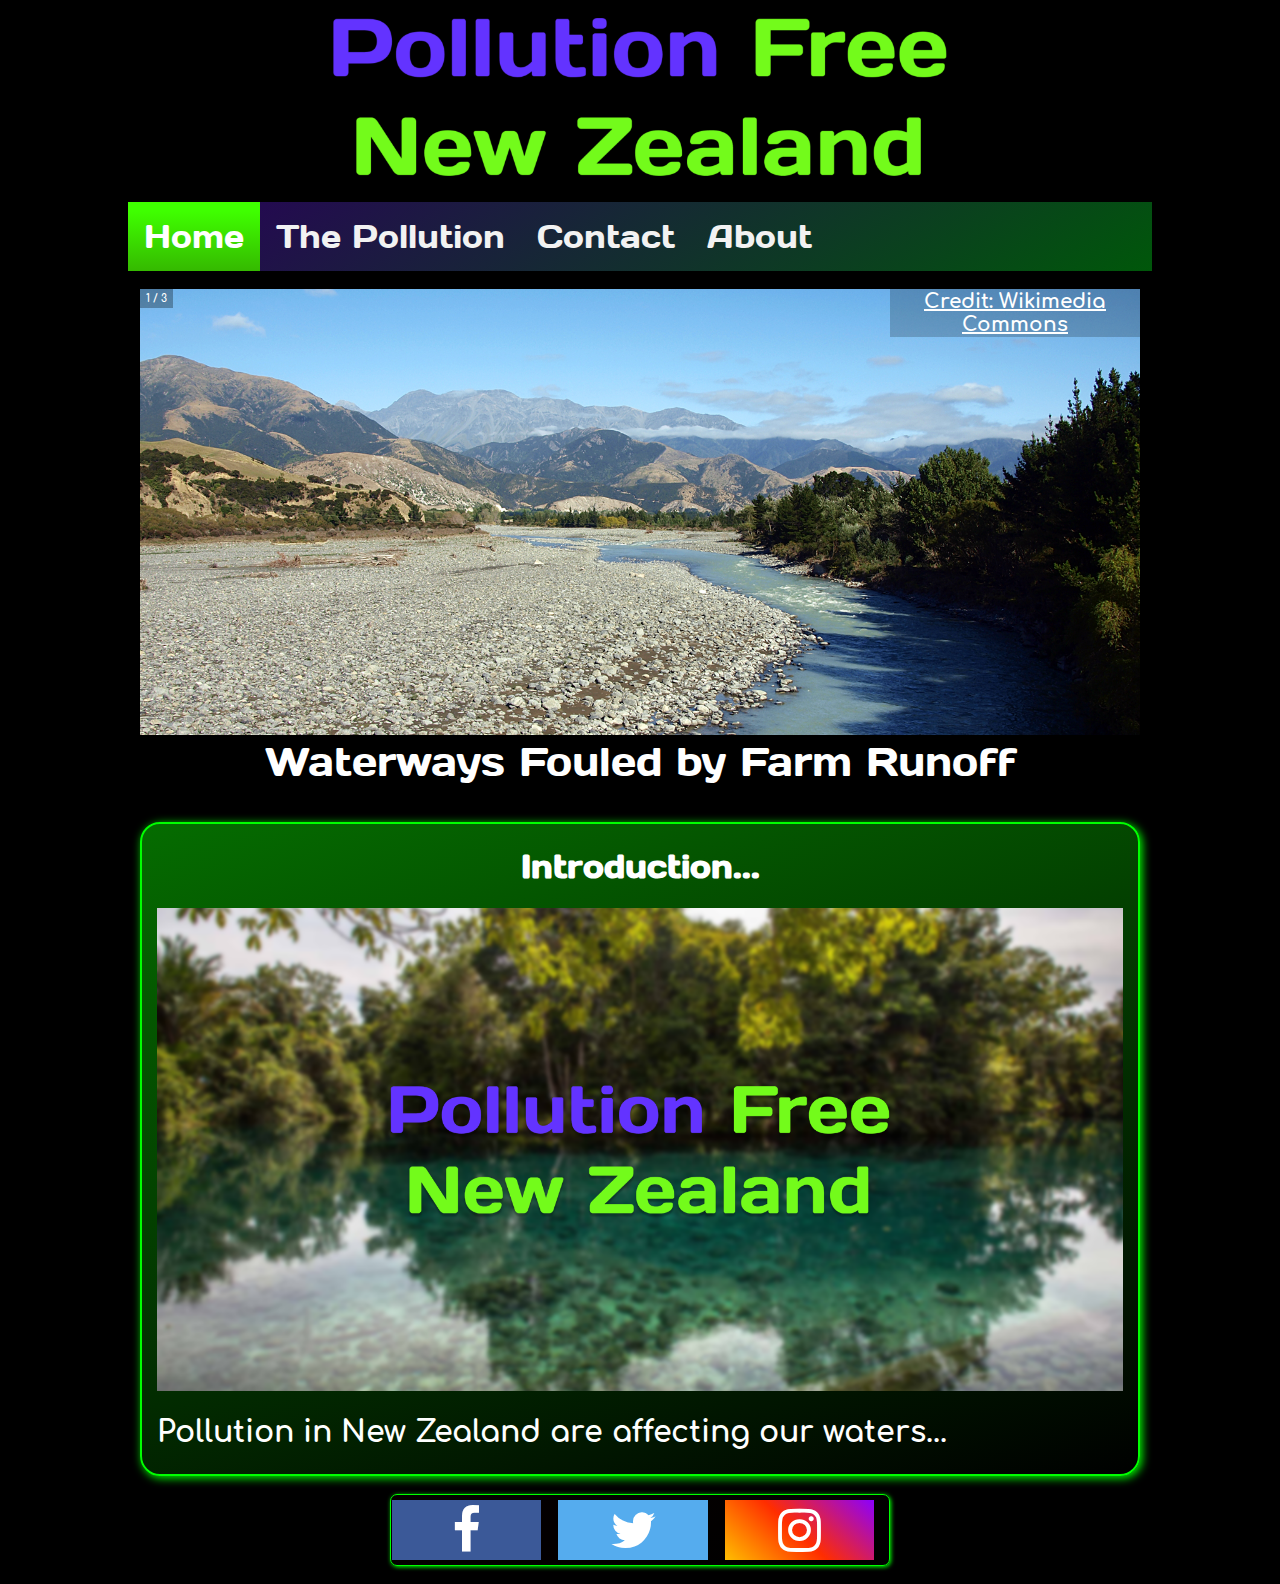
<file: index.html>
<!-- ctrl+k to add comments for notepad+-->


<!DOCTYPE html>
<html lang="en">

<head>
	<title>Home</title>
	<link rel="shortcut icon" type="image/png" href="websiteIcon.ico"/>
	<link rel="stylesheet" type="text/css" href="style.css">
	<link rel="stylesheet" href="https://cdnjs.cloudflare.com/ajax/libs/font-awesome/4.7.0/css/font-awesome.min.css">
	<script src="myscripts.js"></script>
	<meta charset="UTF-8">
	<meta name="description" content="text">
	<meta name="keywords" content="text, text, text">
</head>
<body>
	<!-- Website logo-->
<div class="container">
	<header>
	<br>
		<img id="PFNZLogo" src="textonlypng.png" alt="Pollution Free New Zealand Logo">
	<br>
	</header>


<!-- Top navigation bar which leads to different pages of my website -->
<div class="topnav" id="myTopnav" >
  <a href="index.html" class="active">Home</a>
  <a href="pollution.html">The Pollution</a>
  <a href="contact.html">Contact</a>
  <a href="about.html">About</a>
  <a href="javascript:void(0);" class="icon" onclick="myFunction()">
    <i class="fa fa-bars"></i>
  </a>
</div>

<br>

<!-- Slideshow container -->
<div class="slideshow-container">

  <!-- Full-width images with number and caption text -->
  <div class="mySlides fade">
    <div class="numbertext">1 / 3</div>
    <img src="img1.png" style="width:100%" alt="Clarence River New Zealand">
    <div class="text">Waterways Fouled by Farm Runoff</div>
	<div  class="creditText"><a href="https://commons.wikimedia.org/wiki/File:Clarence_River_New_Zealand_1.jpg" target="_blank">Credit: Wikimedia Commons</a></div>
  </div>

  <div class="mySlides fade">
    <div class="numbertext">2 / 3</div>
    <img src="img2.png" style="width:100%" alt="new zealand waters seeing fastest rate of acidic change in 25 million years">
	<div class="creditText"><a href="https://www.stuff.co.nz/business/farming/107377095/new-zealand-waters-seeing-fastest-rate-of-acidic-change-in-25-million-years" target="_blank">Credit: stuff.co.nz</a></div>
  </div>

  <div class="mySlides fade">
    <div class="numbertext">3 / 3</div>
    <img src="img3.png" style="width:100%" alt="New Zealand Deteriorating water">
    <div class="text">Deteriorating water</div>
	<div class="creditText"><a href="https://www.rnz.co.nz/news/national/380544/new-zealand-s-deteriorating-water-raises-a-stink" target="_blank">Credit: RNZ</a></div>
  </div>
</div>

<br>

<!-- Information box with an image and text -->
<div class="greenParent">
<h1>Introduction...</h1>
 <img id="TestImage1" src="logoOnBackground.png" alt="Pollution Free New Zealand Logo" style="width:100%"> 
<h2>Pollution in New Zealand are affecting our waters... </h2>
</div>

<br>

<!-- Bottom bar with social media links -->
<div class="bottomBar">
<a href="https://facebook.com" target="_blank" class="fa fa-facebook"></a>
<a href="https://twitter.com" target="_blank" class="fa fa-twitter"></a>
<a href="https://instagram.com" target="_blank" class="fa fa-instagram"></a>
</div>
	
<br>
</div>
</body>
</html>

<!--comment-->
</file>
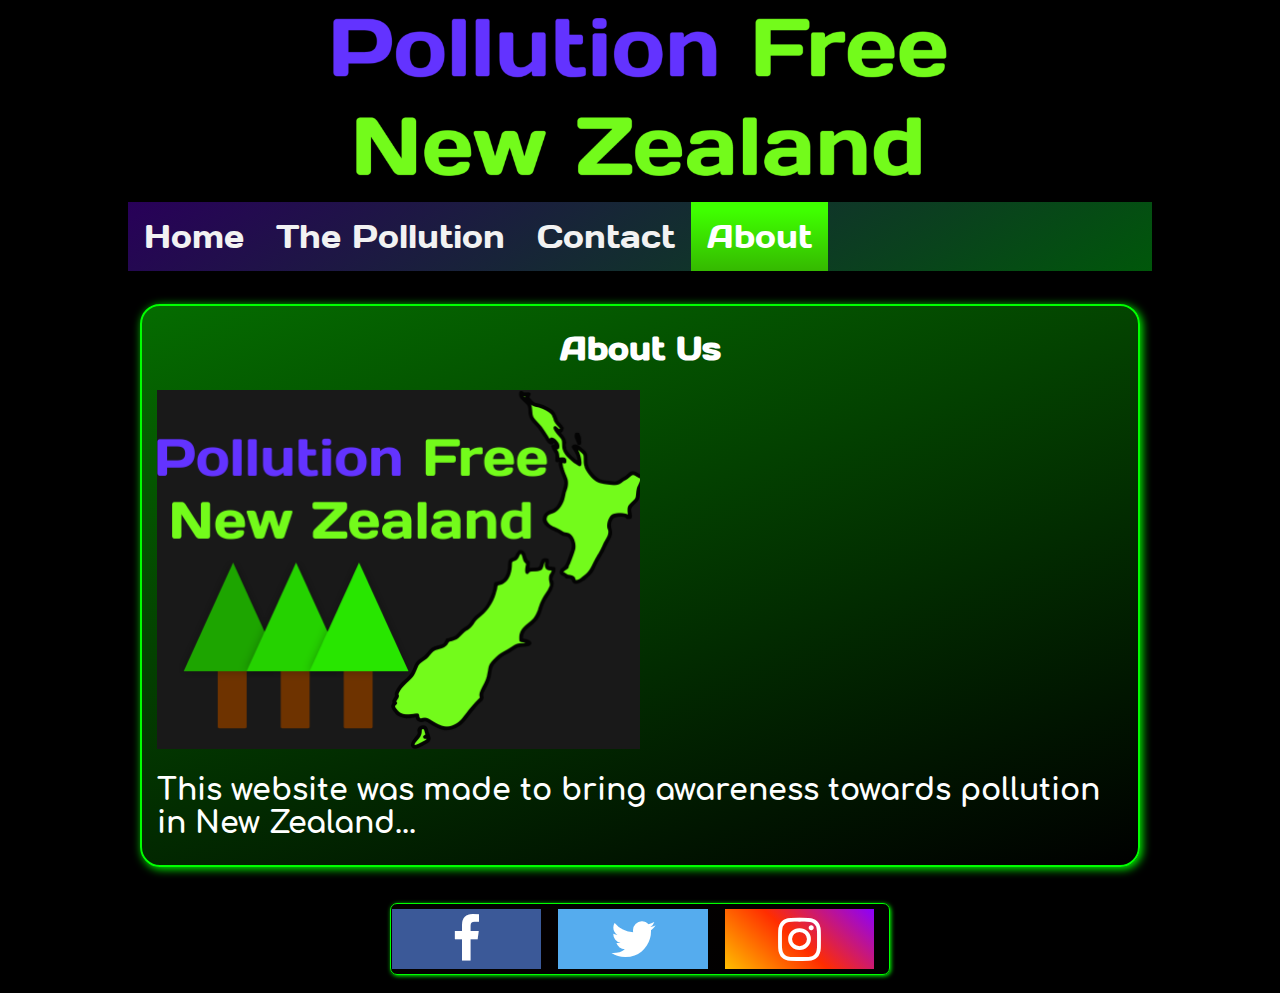
<file: about.html>
<!-- ctrl+k to add comments for notepad+-->


<!DOCTYPE html>
<html lang="en">
<head>
	<title>Home</title>
	<link rel="shortcut icon" type="image/png" href="websiteIcon.ico"/>
	<link rel="stylesheet" type="text/css" href="style.css">
	<link rel="stylesheet" href="https://cdnjs.cloudflare.com/ajax/libs/font-awesome/4.7.0/css/font-awesome.min.css">
	<script src="myscripts.js"></script>
	<meta charset="UTF-8">
	<meta name="description" content="text">
	<meta name="keywords" content="text, text, text">
</head>
<body>
	<!-- Website logo-->
<div class="container">
	<header>
	<br>
		<img id="PFNZLogo" src="textonlypng.png" alt="Pollution Free New Zealand Logo">
	<br>
	</header>

<!-- Top navigation bar which leads to different pages of my website -->
<div class="topnav" id="myTopnav" >
  <a href="index.html">Home</a>
  <a href="pollution.html">The Pollution</a>
  <a href="contact.html" >Contact</a>
  <a href="#about" class="active">About</a>
  <a href="javascript:void(0);" class="icon" onclick="myFunction()">
    <i class="fa fa-bars"></i>
  </a>
</div>

<br>
<!-- About us box with images and text -->
<div class="greenParent">
	<h1>About Us</h1>
	 <img id="TestImage1" src="BeingUsedv2.png" alt="Pollution Free New Zealand Logo" style="width:50%"> 
	<h2>This website was made to bring awareness towards pollution in New Zealand...</h2>
	</div>

<br>

<br>
<!-- Bottom bar with social media links -->
<div class="bottomBar">
<a href="https://facebook.com" target="_blank" class="fa fa-facebook"></a>
<a href="https://twitter.com" target="_blank" class="fa fa-twitter"></a>
<a href="https://instagram.com" target="_blank" class="fa fa-instagram"></a>
</div>
	
<br>
</div>
</body>
</html>

<!--comment-->
</file>
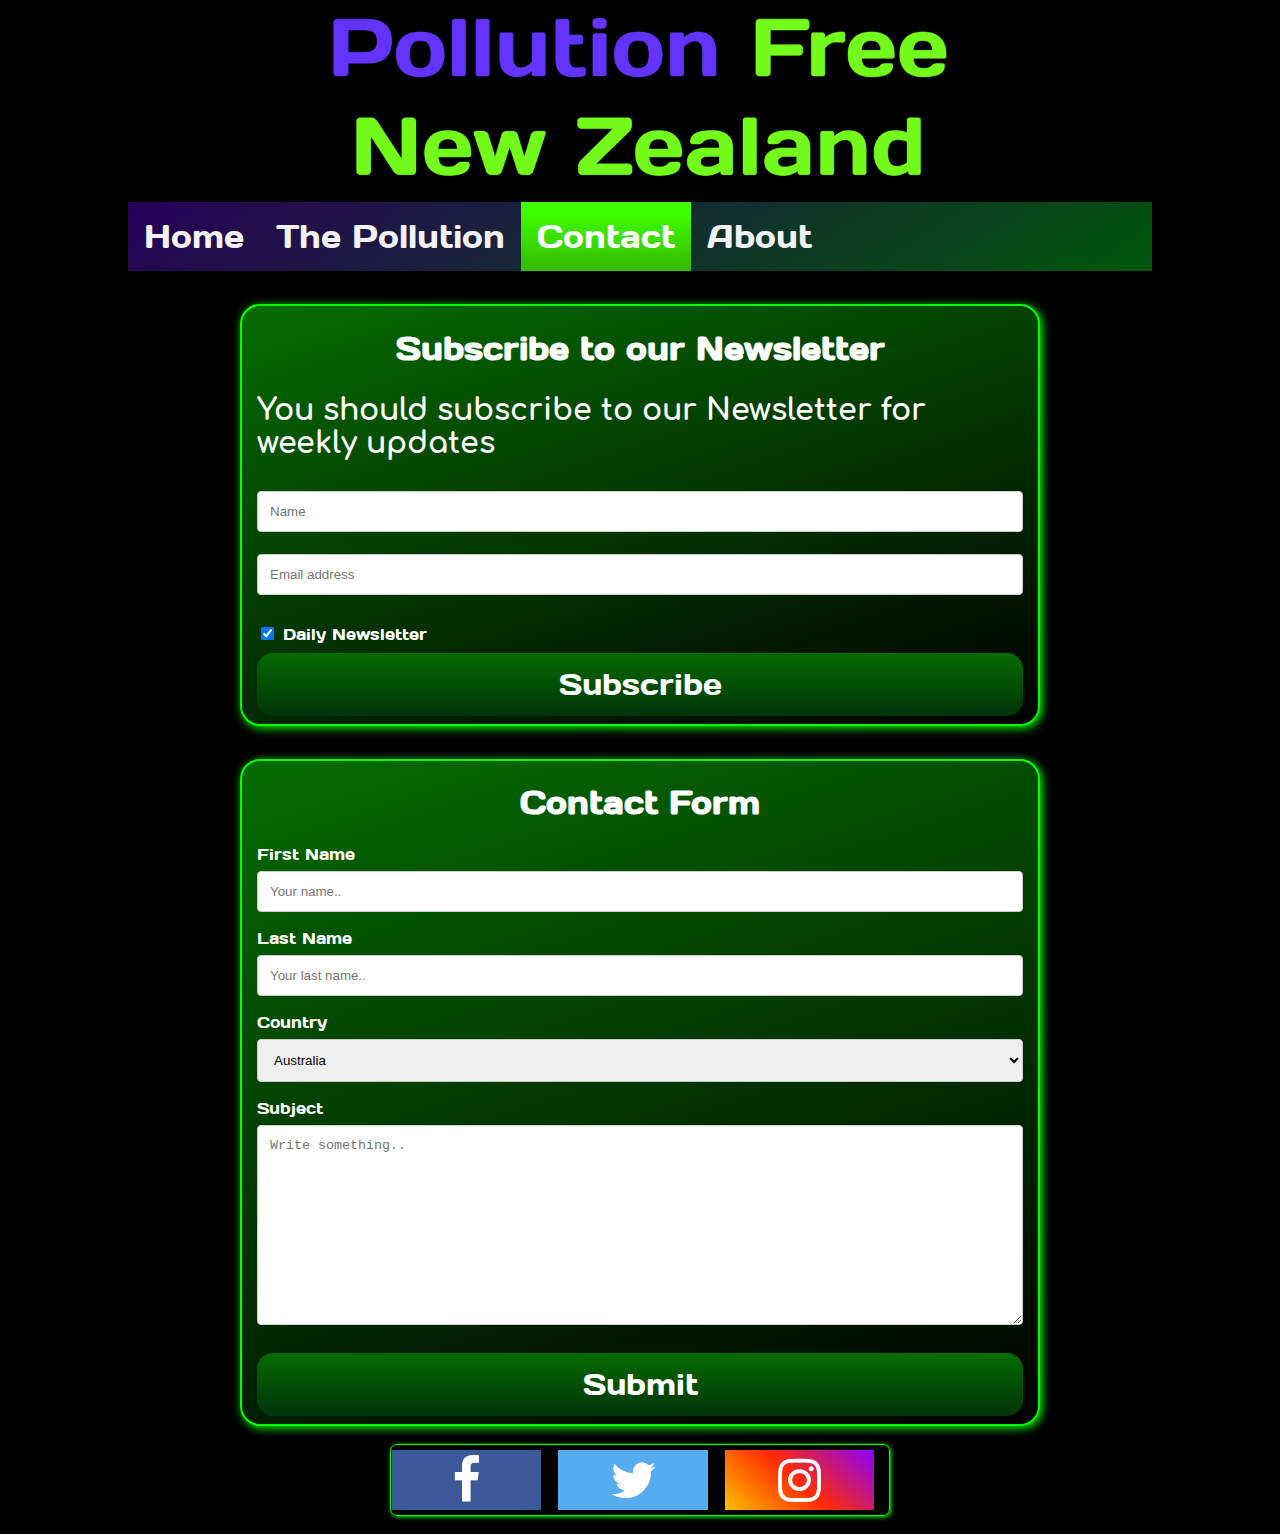
<file: contact.html>
<!-- ctrl+k to add comments for notepad+-->


<!DOCTYPE html>
<html lang="en">

<head>
	<title>Home</title>
	<link rel="shortcut icon" type="image/png" href="websiteIcon.ico"/>
	<link rel="stylesheet" type="text/css" href="style.css">
	<link rel="stylesheet" href="https://cdnjs.cloudflare.com/ajax/libs/font-awesome/4.7.0/css/font-awesome.min.css">
	<script src="myscripts.js"></script>
	<meta charset="UTF-8">
	<meta name="description" content="text">
	<meta name="keywords" content="text, text, text">
</head>
<body>
	<!-- Website logo-->
<div class="container">
	<header>
	<br>
		<img id="PFNZLogo" src="textonlypng.png" alt="Pollution Free New Zealand Logo">
	<br>
	</header>

<!-- Top navigation bar which leads to different pages of my website -->
<div class="topnav" id="myTopnav" >
  <a href="index.html">Home</a>
  <a href="pollution.html">The Pollution</a>
  <a href="#contact" class="active">Contact</a>
  <a href="about.html">About</a>
  <a href="javascript:void(0);" class="icon" onclick="myFunction()">
    <i class="fa fa-bars"></i>
  </a>
</div>

<br>

<!-- Newsletter box -->
<div class="contactContainer">
  <form action="/action_page.php">
    
    <h1>Subscribe to our Newsletter</h1>
    <h2>You should subscribe to our Newsletter for weekly updates</h2>


      <input type="text" placeholder="Name" name="name" required>
      <input type="text" placeholder="Email address" name="mail" required>
      <label>
        <input type="checkbox" checked="checked" name="subscribe"> Daily Newsletter
      </label>



      <input type="submit" value="Subscribe">

  </form>

</div>

<br>

<!-- Contact Form box -->
<div class="contactContainer">
  <h1>Contact Form</h1>
  <form action="/action_page.php">
    <label for="fname">First Name</label>
    <input type="text" id="fname" name="firstname" placeholder="Your name..">

    <label for="lname">Last Name</label>
    <input type="text" id="lname" name="lastname" placeholder="Your last name..">

    <label for="country">Country</label>
    <select id="country" name="country">
      <option value="australia">Australia</option>
      <option value="canada">Canada</option>
      <option value="usa">USA</option>
      <option value="usa">New Zealand</option>
    </select>

    <label for="subject">Subject</label>
    <textarea id="subject" name="subject" placeholder="Write something.." style="height:200px"></textarea>

    <input type="submit" value="Submit">
  </form>
</div>

<br>
<!-- Bottom bar with social media links -->
<div class="bottomBar">
<a href="https://facebook.com" target="_blank" class="fa fa-facebook"></a>
<a href="https://twitter.com" target="_blank" class="fa fa-twitter"></a>
<a href="https://instagram.com" target="_blank" class="fa fa-instagram"></a>
</div>
	
<br>
</div>
</body>
</html>

<!--comment-->
</file>
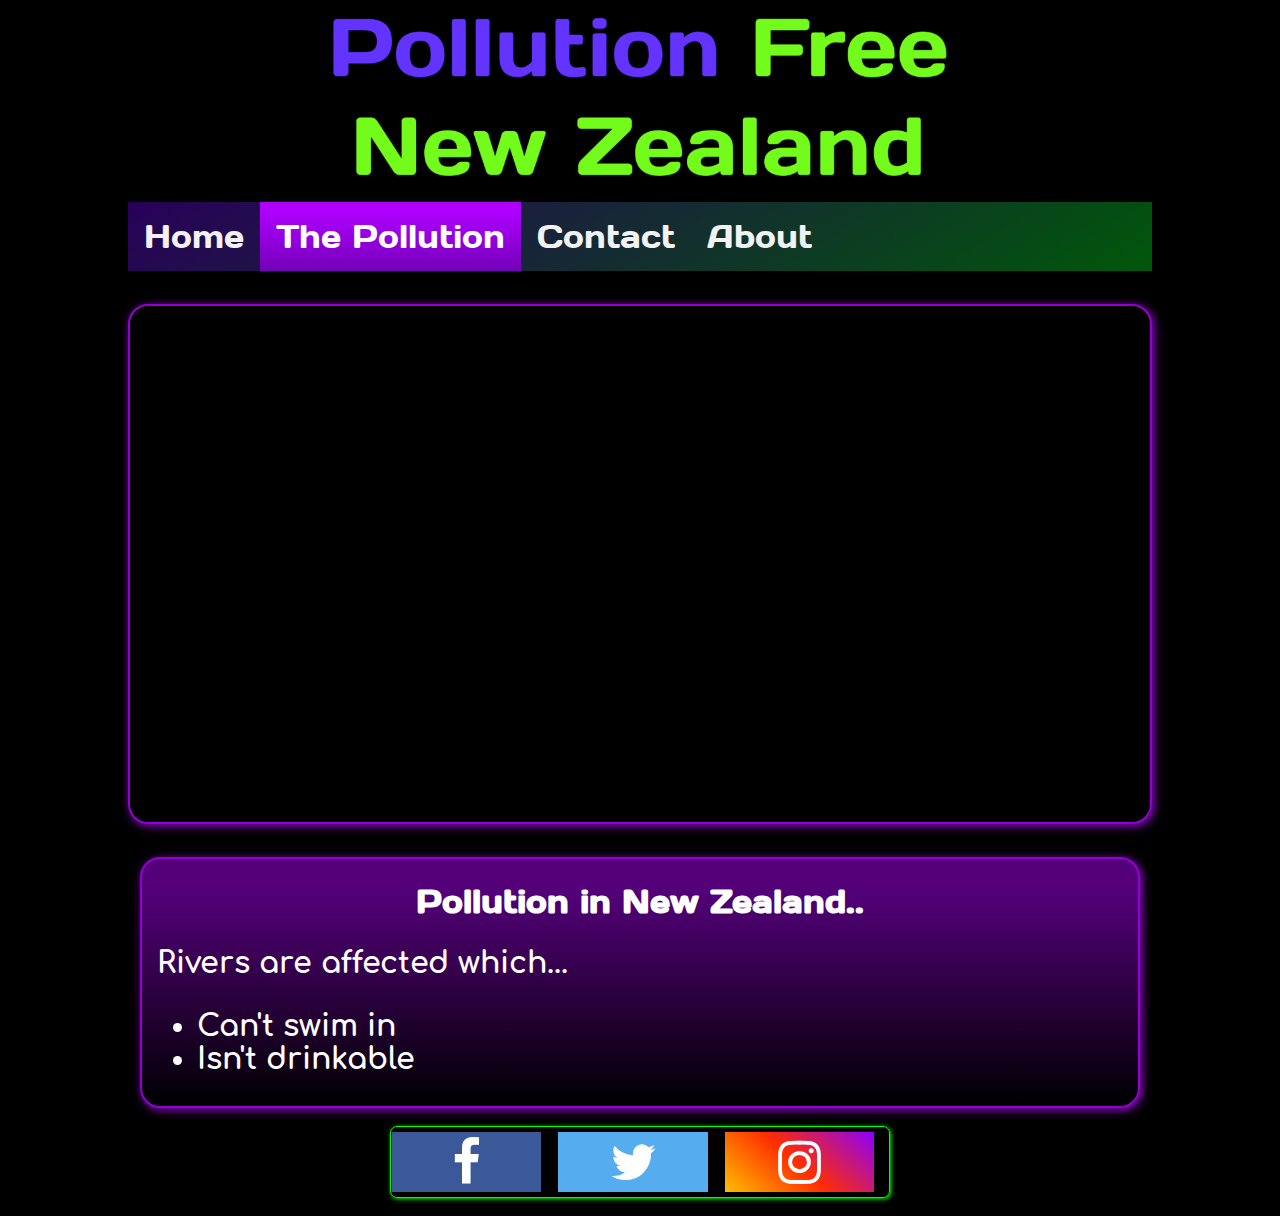
<file: pollution.html>
<!-- ctrl+k to add comments for notepad+-->


<!DOCTYPE html>
<html lang="en">


<head>
	<title>Home</title>
	<link rel="shortcut icon" type="image/png" href="websiteIcon.ico"/>
	<link rel="stylesheet" type="text/css" href="style.css">
	<link rel="stylesheet" href="https://cdnjs.cloudflare.com/ajax/libs/font-awesome/4.7.0/css/font-awesome.min.css">
	<script src="myscripts.js"></script>
	<meta charset="UTF-8">
	<meta name="description" content="text">
	<meta name="keywords" content="text, text, text">
</head>
<body>
	<!-- Website logo-->
<div class="container">
	<header>
	<br>
		<img id="PFNZLogo" src="textonlypng.png" alt="Pollution Free New Zealand Logo">
	<br>
	</header>

<!-- Top navigation bar which leads to different pages of my website -->
<div class="topnav" id="myTopnav" >
  <a href="index.html" >Home</a>
  <a href="#pollution" class="activeP" >The Pollution</a>
  <a href="contact.html">Contact</a>
  <a href="about.html">About</a>
  <a href="javascript:void(0);" class="icon" onclick="myFunction()">
    <i class="fa fa-bars"></i>
  </a>
</div>

<br>
<!-- YouTube video iframe -->
<iframe width="1280" height="720" src="https://www.youtube.com/embed/kQOm37Szgow"  allow="accelerometer; autoplay; encrypted-media; gyroscope; picture-in-picture" allowfullscreen></iframe> 

<br>
<!-- Pollution box with text and lists-->
<div class="purpleParent">
<h1>Pollution in New Zealand..</h1>
<h2>Rivers are affected which...
	<ul>
		<li>Can't swim in</li>
		<li>Isn't drinkable</li>
	  </ul>  
</h2>
</div>

<br>
<!-- Bottom bar with social media links -->
<div class="bottomBar">
<a href="https://facebook.com" target="_blank" class="fa fa-facebook"></a>
<a href="https://twitter.com" target="_blank" class="fa fa-twitter"></a>
<a href="https://instagram.com" target="_blank" class="fa fa-instagram"></a>
</div>
	
<br>
</div>
</body>
</html>

<!--comment-->
</file>
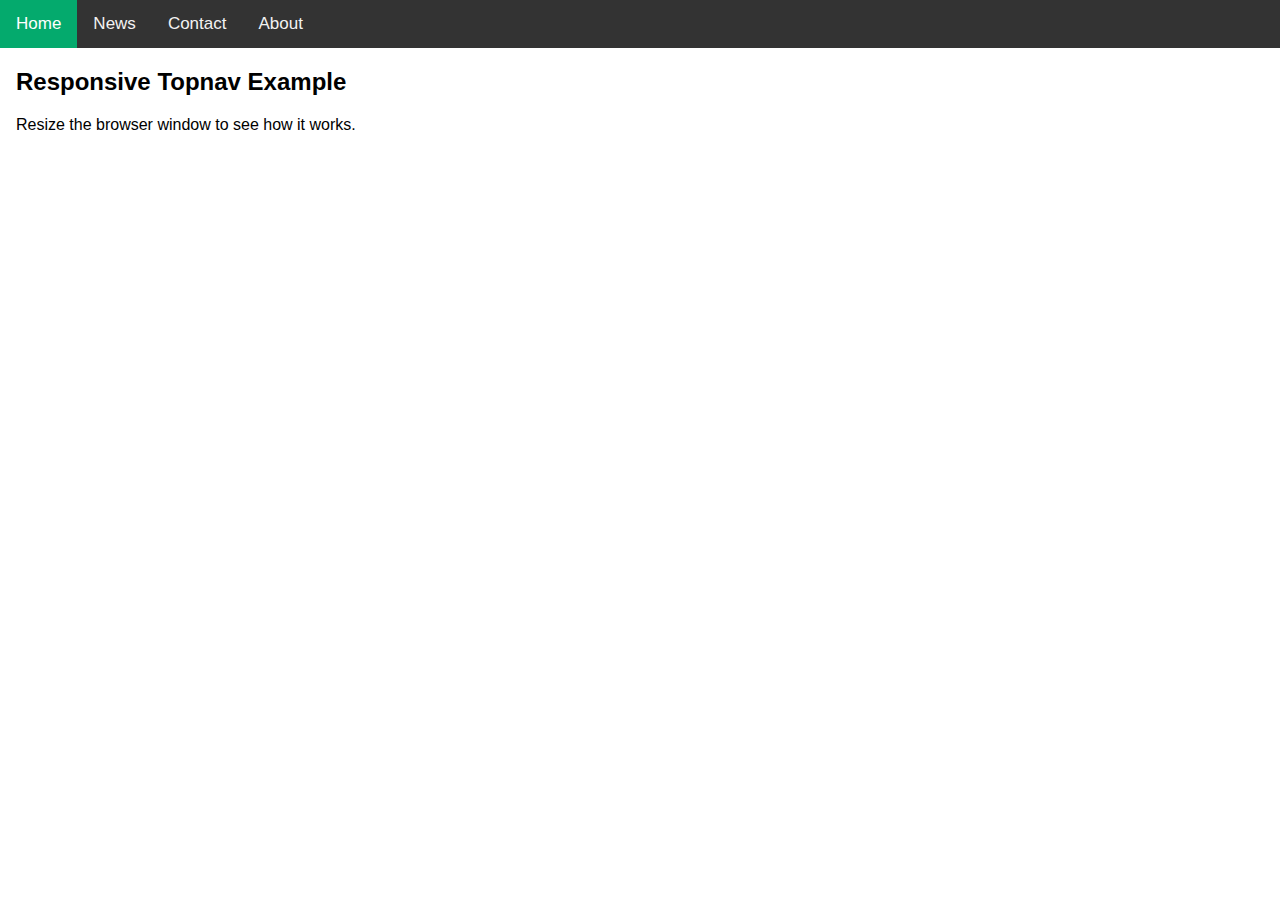
<file: test.html>
<!DOCTYPE html>
<html>
<head>
<meta name="viewport" content="width=device-width, initial-scale=1">
<link rel="stylesheet" href="https://cdnjs.cloudflare.com/ajax/libs/font-awesome/4.7.0/css/font-awesome.min.css">
<style>
body {
  margin: 0;
  font-family: Arial, Helvetica, sans-serif;
}

.topnav {
  overflow: hidden;
  background-color: #333;
}

.topnav a {
  float: left;
  display: block;
  color: #f2f2f2;
  text-align: center;
  padding: 14px 16px;
  text-decoration: none;
  font-size: 17px;
}

.topnav a:hover {
  background-color: #ddd;
  color: black;
}

.topnav a.active {
  background-color: #04AA6D;
  color: white;
}

.topnav .icon {
  display: none;
}

@media screen and (max-width: 600px) {
  .topnav a:not(:first-child) {display: none;}
  .topnav a.icon {
    float: right;
    display: block;
  }
}

@media screen and (max-width: 600px) {
  .topnav.responsive {position: relative;}
  .topnav.responsive .icon {
    position: absolute;
    right: 0;
    top: 0;
  }
  .topnav.responsive a {
    float: none;
    display: block;
    text-align: left;
  }
}
</style>
</head>
<body>

<div class="topnav" id="myTopnav">
  <a href="#home" class="active">Home</a>
  <a href="#news">News</a>
  <a href="#contact">Contact</a>
  <a href="#about">About</a>
  <a href="javascript:void(0);" class="icon" onclick="myFunction()">
    <i class="fa fa-bars"></i>
  </a>
</div>

<div style="padding-left:16px">
  <h2>Responsive Topnav Example</h2>
  <p>Resize the browser window to see how it works.</p>
</div>

<script>
function myFunction() {
  var x = document.getElementById("myTopnav");
  if (x.className === "topnav") {
    x.className += " responsive";
  } else {
    x.className = "topnav";
  }
}
</script>

</body>
</html>
</file>
<file: style.css>
/*Loading my fonts*/

@font-face {
  font-family: DaysFont;
  src: url(Days.ttf);
}

@font-face {
  font-family: Comfortaa-Bold;
  src: url(Comfortaa-Bold.ttf);
}

header {
  padding-top: 0px;
  padding-right: 0px;
  padding-bottom: 8px;
  padding-left: 0px;
}


/*Pollution Free NZ Logo*/
#PFNZLogo {
	max-width: 60%;
	height: auto;
	display: block;
	margin-left: auto;
	margin-right: auto;
}

/*Green box properties*/
.greenParent {
  max-width: 1000px;
  position: relative;
  margin: auto;
  display: block;
  height: auto;
  border-radius: 20px;
  border: 2px solid lime;
  box-shadow: 2px 2px 10px lime;	
  padding-top: 0px;
  padding-right: 15px;
  padding-bottom: 0px;
  padding-left: 15px;
  margin-top: 15px; 
  background: rgb(0,0,0);
  background: linear-gradient(342deg, rgba(0,0,0,1) 0%, rgba(5,108,0,1) 100%);
}

/*Purple box properties*/
.purpleParent {
  max-width: 1000px;
  position: relative;
  margin: auto;
  display: block;
  height: auto;
  border-radius: 20px;
  border: 2px solid DarkViolet;
  box-shadow: 2px 2px 10px DarkViolet;	
  padding-top: 0px;
  padding-right: 15px;
  padding-bottom: 0px;
  padding-left: 15px;
  margin-top: 15px; 
background: rgb(0,0,0);
background: linear-gradient(0deg, rgba(0,0,0,1) 0%, rgba(83,0,121,1) 87%);
}

/*YouTube video preview*/
iframe {
  position: relative;
  margin: auto;
  display: block;
  height: 520px;
  border-radius: 20px;
  border: 2px solid DarkViolet;
  box-shadow: 2px 2px 10px DarkViolet;	
  margin-top: 15px; 
  max-width: 100%;
  min-width: 50%;
}









/*YouTube video preview*/

h1  {
	color: white;
	font-family:DaysFont;
	text-align: center;
}

 h2 {
	color: white;
	font-family:Comfortaa-Bold;
	font-size:30px;
/*text-align: left;*/

} 

/*Background colour of website*/
body {
	background-color: #000000;
}

/*Margins for whole website*/
.container {
	width:80%;
	margin-left: 10%;
	margin-right: 10%;

}

.header {
  background-color: #f1f1f1;
  padding: 30px;
  text-align: center;
}


/*Top navigation bar*/
.topnav {
overflow: hidden;
background: rgb(40,0,89);
background: linear-gradient(148deg, rgba(40,0,89,1) 0%, rgba(0,87,10,1) 100%);
/* position: sticky; */
top: 0;
border-style: solid solid solid solid;
border-width:0px;
}

.topnav a {
  float: left;
  display: block;
  color: #f2f2f2;
  text-align: center;
  padding: 14px 16px;
  text-decoration: none;
  font-size: 32px;
  font-family:DaysFont;
}

.topnav a:hover {
background: rgb(69,0,154);
background: linear-gradient(148deg, rgba(69,0,154,1) 0%, rgba(0,145,17,1) 100%);
  box-shadow: 2px 2px 10px black;	
  
}

.topnav a.active {
	background: rgb(53,185,0);
	background: linear-gradient(0deg, rgba(53,185,0,1) 0%, rgba(63,255,0,1) 87%);
  color: white;
}

.topnav a.activeP{
	background: rgb(116,0,185);
	background: linear-gradient(0deg, rgba(116,0,185,1) 0%, rgba(175,0,255,1) 87%);
  color: white;
}

.topnav .icon {
  display: none;
}

@media screen and (max-width: 915px) {
  .topnav a:not(:first-child) {display: none;}
  .topnav a.icon {
    float: right;
    display: block;
  }
}

@media screen and (max-width: 915px) {
  .topnav.responsive {position: relative;}
  .topnav.responsive .icon {
    position: absolute;
    right: 0;
    top: 0;
  }
  
  @media screen and (max-width: 183px) {
  .topnav a:not(:first-child) {display: none;}
  .topnav a.icon {
    float: right;
    display: block;
  }
}
  
  .topnav.responsive a {
    float: none;
    display: block;
    text-align: left;
	position: sticky;
	top: 0;
  }
}

* {box-sizing:border-box}

/* Slideshow container */
.slideshow-container {
  max-width: 1000px;
  position: relative;
  margin: auto;
}

/* Hide the images by default */
.mySlides {
  display: none;
}



* {box-sizing: border-box}
body {font-family: Verdana, sans-serif; margin:0}
.mySlides {display: none}
img {vertical-align: middle;}

/* Slideshow container */
.slideshow-container {
  max-width: 1000px;
  position: relative;
  margin: auto;
}


/* Caption text */
.text {
  font-size: 40px;
  padding: 1px 12px;
  position: absolute;
  bottom: 0px;
  right: 0%;
  width: 100%;
  text-align: center;
  color: white;
  font-family:DaysFont;
  background-color: rgba(0, 0, 0, 1);
}

/*text for crediting the image*/
.creditText {
  font-size: 20px;
  padding: 1px 12px;
  position: absolute;
  top: 0px;
  right: 0%;
  width: 25%;
  text-align: center;
  color: white;
  font-family: Comfortaa-Bold;
  background-color: rgba(0, 0, 0, 0.2);
}

/* Number text (1/3 etc) */
.numbertext {
  color: #ffffff;
  font-size: 10px;
  padding: 4px 6px;
  position: absolute;
  top: 0px;
  background-color: rgba(0, 0, 0, 0.3);
 font-family: Comfortaa-Bold;
}

/*Button bar for social media links*/
.bottomBar {
  color: #ffffff;
  padding: 50px 12px;
  bottom: 0px;
  font-family: Comfortaa-Bold;
  max-width: 500px;
  position: relative;
  font-size: 50px;
  margin: auto;
  display: block;
  height: auto;
  border-radius: 7px;
  border: 1px solid lime;
  box-shadow: 1px 1px 4px lime;	
  padding-top: 0px;
  padding-right: 0px;
  padding-bottom: 0px;
  padding-left: 0px;
  background: rgb(0,0,0);
  background: linear-gradient(342deg, rgba(0,0,0,1) 0%, rgba(5,0,0,1) 100%);
  
}


/*Social media icons properties*/
.fa-bars {
  padding: 0px;
  width: 100%;
  text-align: center;
  text-decoration: none;
}

.fa-facebook, .fa-twitter, .fa-instagram {
  padding: 5px;
  width: 30%;
  text-align: center;
  text-decoration: none;
  margin: 5px 1px;
}

.fa:hover {
    opacity: 0.7;
}

.fa-facebook {
  background: #3B5998;
  color: white;
}

.fa-twitter {
  background: #55ACEE;
  color: white;
}

.fa-instagram {
	background: rgb(255,190,0);
	background: linear-gradient(43deg, rgba(255,190,0,1) 0%, rgba(255,45,0,1) 48%, rgba(139,0,255,1) 100%);
	color: white;
}

/* Fading animation */
.fade {
  -webkit-animation-name: fade;
  -webkit-animation-duration: 1.5s;
  animation-name: fade;
  animation-duration: 1.5s;
}

@-webkit-keyframes fade {
  from {opacity: .4} 
  to {opacity: 1}
}

@keyframes fade {
  from {opacity: .4} 
  to {opacity: 1}
}


/* On smaller screens, decrease text size */
@media only screen and (max-width: 609px) {
  .numbertext, .creditText {font-size: 10px}
}

@media only screen and (max-width: 691px) {
  .text {font-size: 20px}
}

@media only screen and (max-width: 357px) {
  .text {font-size: 12px}
}


@media only screen and (max-width: 500px) {
   .bottomBar {font-size: 40px;}
}

@media only screen and (max-width: 150px) {
   .bottomBar {font-size: 12px;}
}


@media only screen and (max-width: 690px) {
   h2 {font-size: 25px;}
}

@media only screen and (max-width: 504px) {
   h2 {font-size: 20px;}
}

@media only screen and (max-width: 510px) {
   .creditText {font-size: 6px;  width: 12%;}
}

/*This is for the newsletter and contact form boxes in contact.html*/
a {
text-decoration:none;
color:white;
text-decoration:underline;
}

input[type=text], input[type=submit] {
  width: 100%;
  padding: 12px;
  margin: 8px 0;
  display: inline-block;
  border: 1px solid #ccc;
  box-sizing: border-box;
}

input[type=checkbox] {
  margin-top: 16px;
}

input[type=submit]:hover {
  opacity: 0.8;
}

body {font-family: Arial, Helvetica, sans-serif;}
* {box-sizing: border-box;}

input[type=text], select, textarea {
  width: 100%;
  padding: 12px;
  border: 1px solid #ccc;
  border-radius: 4px;
  box-sizing: border-box;
  margin-top: 6px;
  margin-bottom: 16px;
  resize: vertical;
}

input[type=submit] {
  background: rgb(0,0,0);
  background: linear-gradient(0deg, rgb(0, 51, 11) 0%, rgba(5,108,0,1) 100%);
  color: rgb(255, 255, 255);
  padding: 12px 20px;
  border: none;
  border-radius: 16px;
  cursor: pointer;
	font-family:DaysFont;
	font-size:30px;

}

input[type=submit]:hover {
  background-color: #45a049;
}

.contactContainer {
  max-width: 800px;
  position: relative;
  margin: auto;
  display: block;
  height: auto;
  border-radius: 20px;
  border: 2px solid lime;
  box-shadow: 2px 2px 10px lime;	
  padding-top: 0px;
  padding-right: 15px;
  padding-bottom: 0px;
  padding-left: 15px;
  margin-top: 15px; 
  background: rgb(0,0,0);
  background: linear-gradient(342deg, rgba(0,0,0,1) 0%, rgba(5,108,0,1) 100%);
}

label {
	color: white;
	font-family:DaysFont;
	text-align: center;
}
</file>
